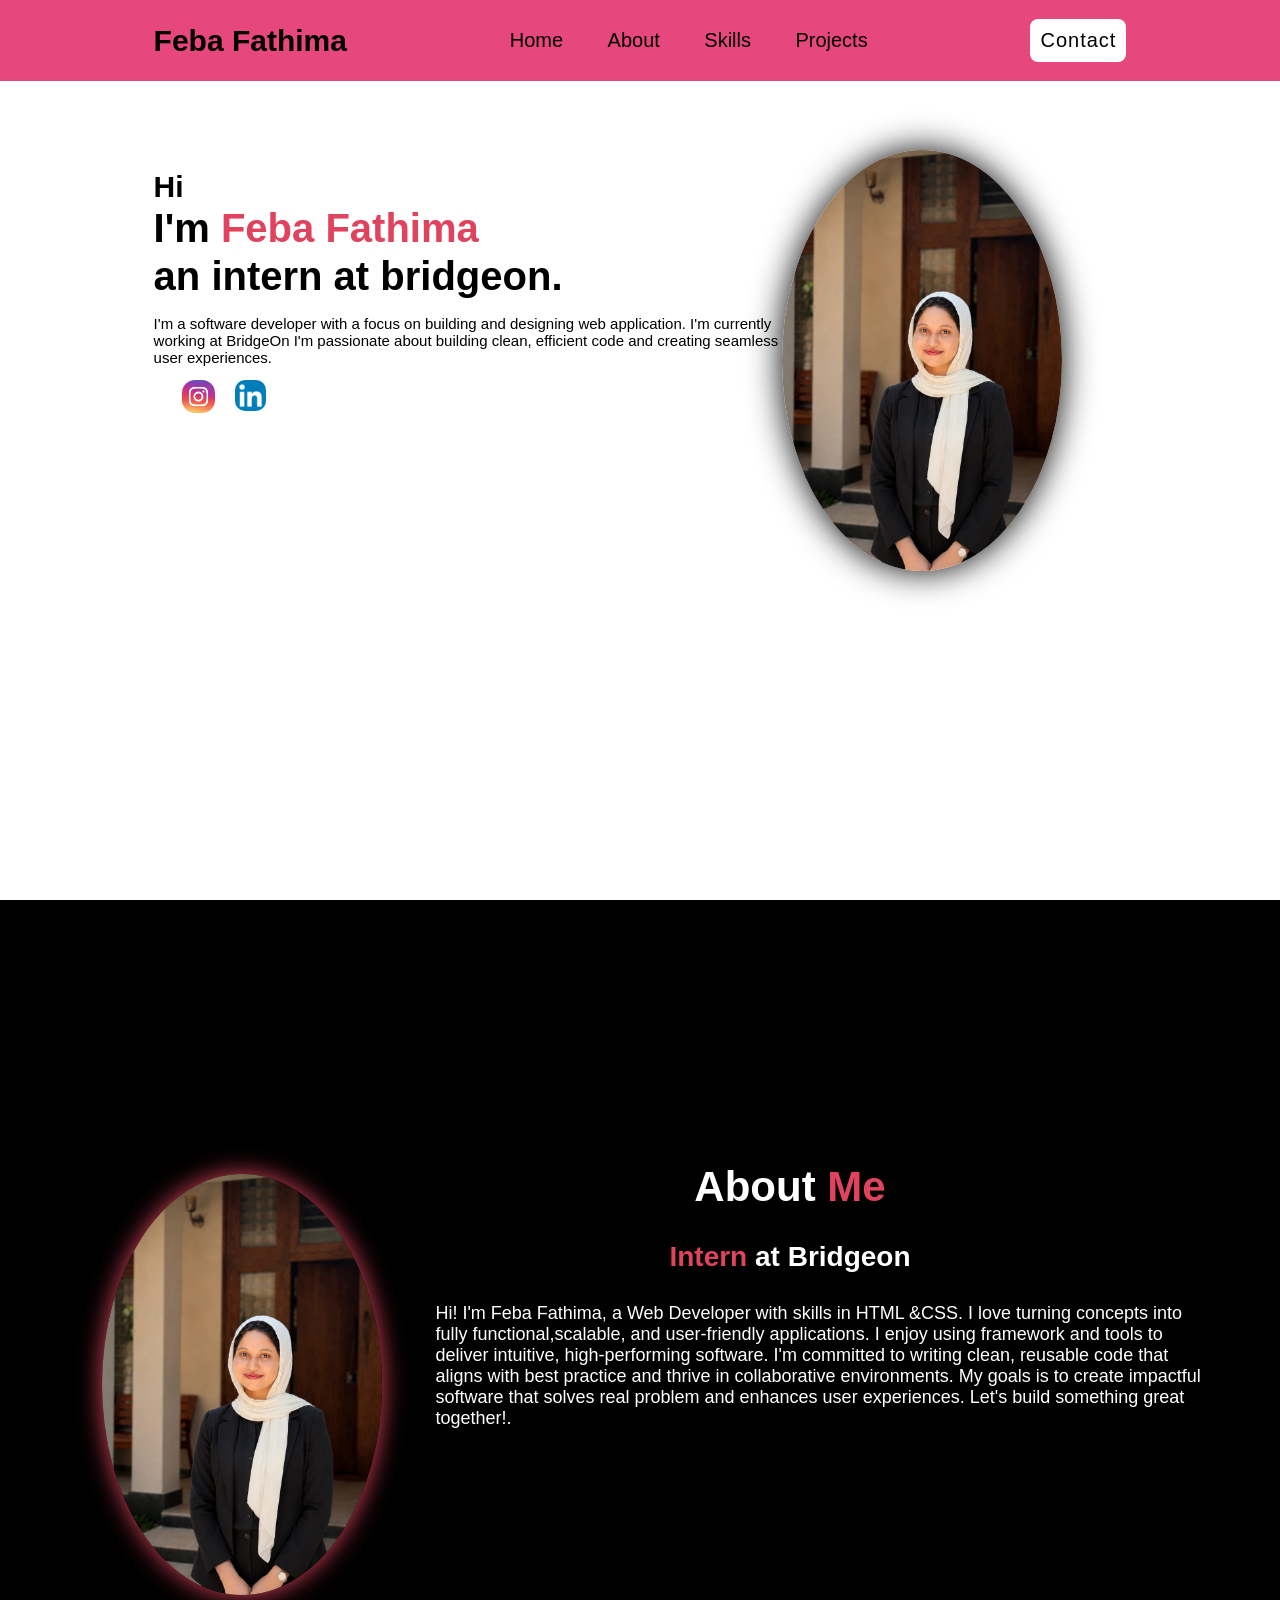
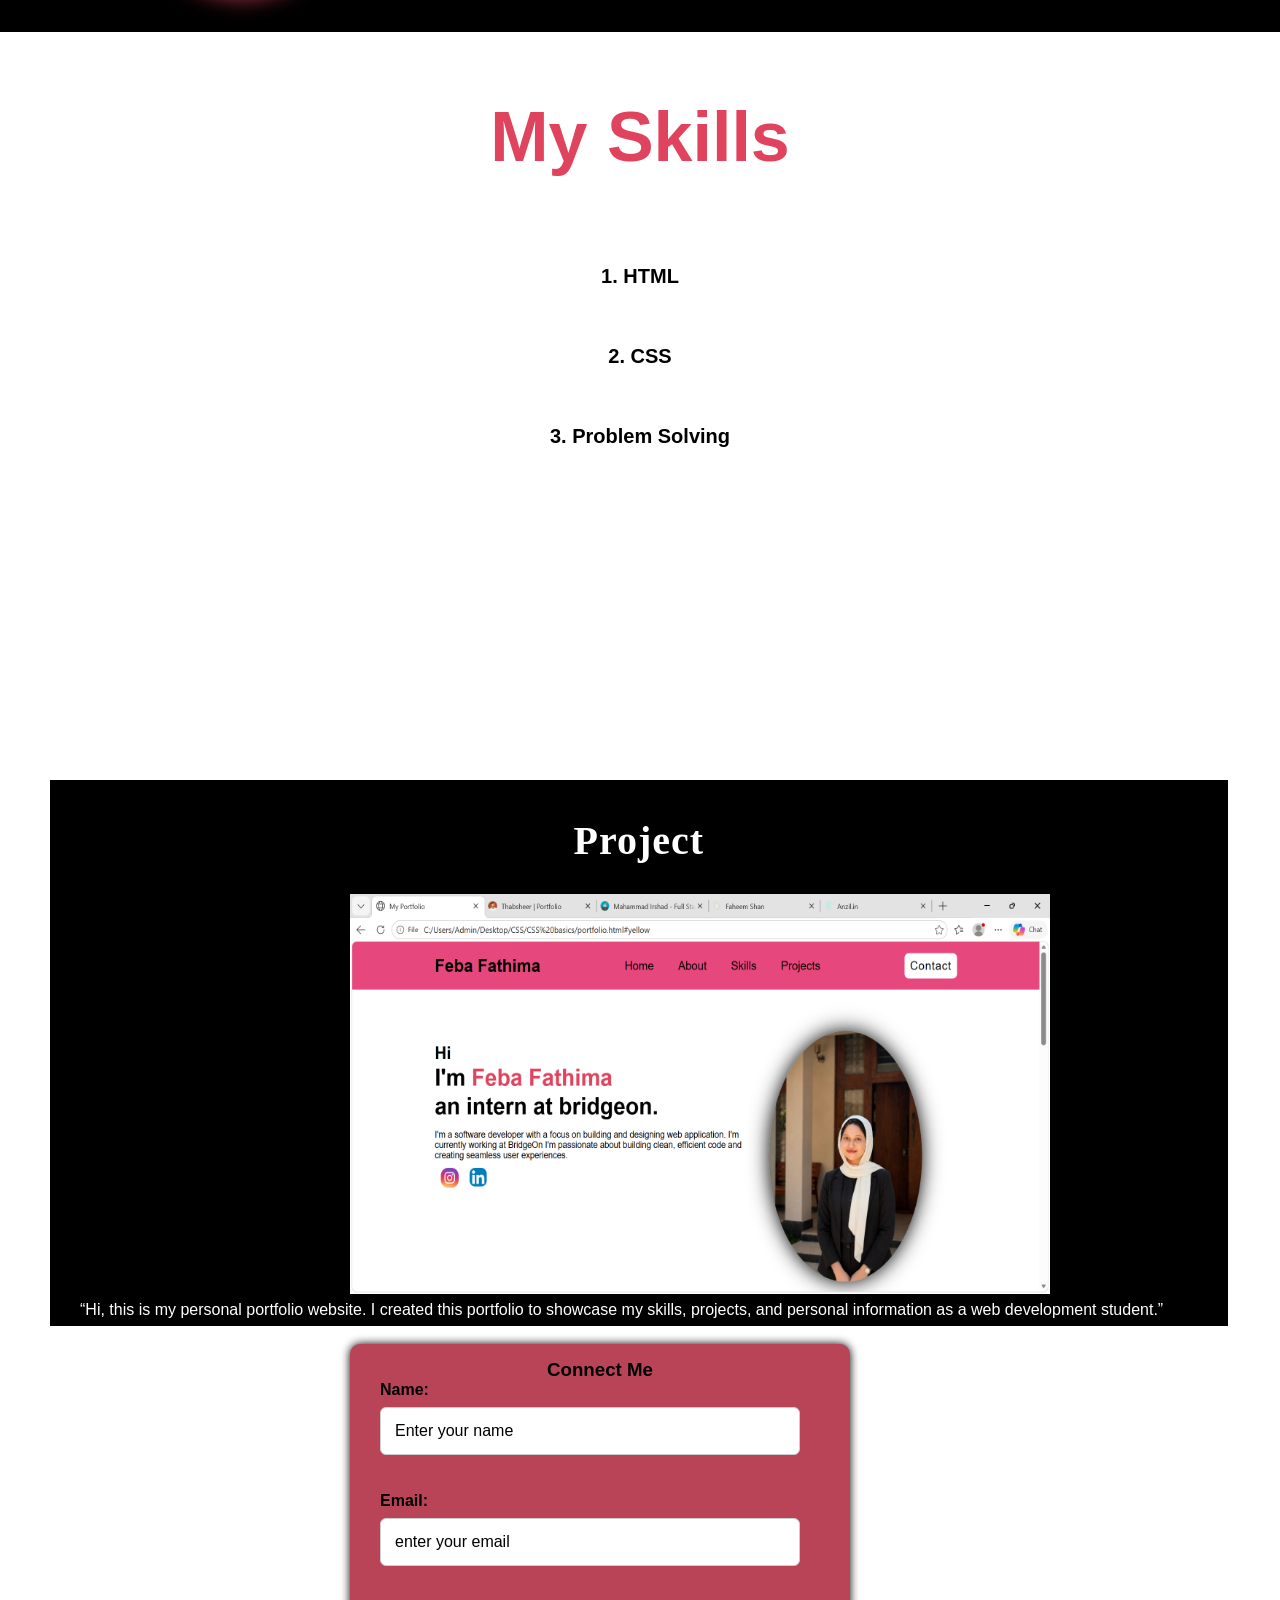
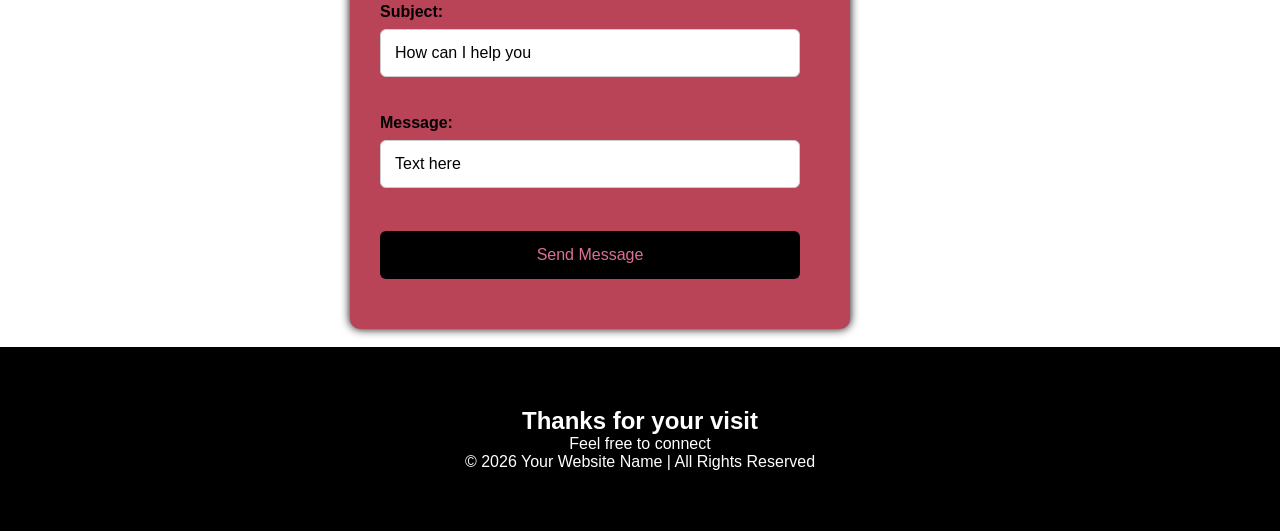
<file: portfolio.html>
<!DOCTYPE html>
<html lang="en">
<head>
    <meta charset="UTF-8">
    <meta name="viewport" content="width=device-width, initial-scale=1.0">
    <title>My Portfolio</title>
</head>
<link rel="stylesheet" href="style of portfolio.css">
<body>
    <header class="header">
        <a href="#" class="logo">Feba Fathima</a>

        <nav class="navbar">
        <a href="#white">Home</a>
        <a href="#black">About</a>
        <a href="#yellow">Skills</a>
        <a href="#blue">Projects</a>
    </nav>
    <a href="#pink" class="number">Contact</a>
</header>

<section class="home" id="white">
    <div class="home-content">
         <h3>Hi</h3>

         <h1>I'm <span>Feba Fathima <br></span>an intern at bridgeon.</h1>

         <p>I'm a software developer with a focus on  building and  designing  web
application. I'm currently working at BridgeOn I'm passionate  about  
building clean, efficient code and creating seamless user experiences.</p>
    </div>


         <div class="img">
            <img src="img_feba.jpeg" id="first">

         </div>
         <a href="https://www.instagram.com/febafathim?igsh=MXhuM2E0N2RsZ3owbA=="><img src="img_insta.jpg" alt="" id="image"></a>
         <a href="https://www.linkedin.com/in/fathima-feba-647a9840a/"><img src="LinkedIn_icon.svg.webp" alt="" id="logo"></a>

</section>

<section class="About" id="black">
    <div class="about-img">
        <img src="img_feba.jpeg" alt="">
    </div>

    <div class="about-content">
        <h2 class="heading">About <span>Me</span></h2>
        <h3><span>Intern</span> at Bridgeon</h3>
        <p>Hi! I'm Feba Fathima, a Web Developer with skills in HTML &CSS. I love turning concepts into fully functional,scalable, and user-friendly applications. I enjoy using framework and tools to deliver intuitive, high-performing software. I'm committed to writing clean, reusable code that aligns with best practice and thrive in collaborative environments. My goals is to create impactful software that solves real problem and enhances user experiences. Let's build something great together!. </p>
        

    </div>


</section>

<section class="skill" id="yellow">
    <div class="about-skill">
        <h2 class="my skills"><h3>My Skills</h3></h2>
        <h4>
            <li class="one">1. HTML</li>
            <li class="one">2. CSS</li>
            <li class="one">3. Problem Solving</li>
        </h4> 

    </div>

</section>


<section class="project" id="blue">
    <div class="about-project ">
        <h3>Project</h3>
        <img src="img_screenshot.png" alt="">
    </div>
    <div class="para">
        “Hi, this is my personal portfolio website.
I created this portfolio to showcase my skills, projects, and personal information as a web development student.”
    </div>
</section>
<br>
<section class="contact" id="pink">
    <div class="about-contact">
        <h3>Connect Me</h3>
    </div>
    <div id="file""><form action="/action-page.php" class="form">
         <label for="name">Name:</label>
    <input type="text" id="name" name="name" value="Enter your name"><br>
    <br>
    <label for="email">Email:</label>
    <input type="text" id="email" name="email" value="enter your email"><br>
    <br>
    <label for="subject">Subject:</label>
    <input type="text" id="subject" name="subject" value="How can I help you"><br>
    <br>
    <label for="message">Message:</label>
    <input type="text" id="message" name="message" value="Text here"><br>
    
    <button type="submit">Send Message</button>
    </form></div>
</section>
<br>
<section class="footer">
    <h1>Thanks for your visit</h1>
    <p class="connect">Feel free to connect</p>

    <p class="copyright">
        <p class="copyright">
            © 2026 Your Website Name | All Rights Reserved
        
    </p>

    <div class="social-icons">
        <a href="#"><i class="fa-brands fa-linkedin"></i></a>
        <a href="#"><i class="fa-brands fa-github"></i></a>
        <a href="#"><i class="fa-brands fa-instagram"></i></a>

    </div>



</section>
</body>
</html>
</file>
<file: style of portfolio.css>
*{
    margin: 0;
    padding: 0;
    box-sizing: border-box;
    font-family: 'poppins',sans-serif;
    text-decoration: none;
    list-style: none;
    scroll-behavior: smooth;
}
.header{
    position: fixed;
    left: 0;
    top: 0;
    width: 100%;
    padding: 19px 12%;
    background-color: rgb(230, 71, 124);
    display: flex;
    align-items: center;
    justify-content: space-between;
    z-index: 100;
    
}
.logo{
    font-size: 30px;
    color: black;
    font-weight: 600;
    transition: 0.2s;

}
.logo:hover{
    color: white;
    text-shadow: 0 0 25px;
    transform: scale(1);
}
.navbar a{
    font-size: 20px;
    color: black;
    font-weight: 500;
    margin: 0 20px;
}
.navbar a:hover{
    color: white;
}
.number{
    padding: 10px;
    color: black;
    font-size: 20px;
    letter-spacing: 1px;
    font-weight: 500;
    background-color: white;
    border-radius: 8px;
    transition: 0.3s;
}
.number:hover{
    color: black;
    box-shadow: 0 0 26px;
}
.home{
    width: 100%;
    min-height: 100vh;
    background-color: white;
    display: flex;
    flex-direction: row;
    padding: 30px 12% 0;
}
.home-content{
    max-width: 800px;
}
.home-content h3{
    font-size: 30px;
    position: relative;
    top: 140px;
}
.home-content h1{
    font-size: 40px;
    line-height: 1.2;
    position: relative;
    top: 140px;
}
.home-content p{
    font-size: 15px;
    margin: 25px 0 30px;
    position: relative;
    top: 130px;
}
.img img{
    position: relative;
    top: 120px;
    width: 280px;
    box-shadow: 0 0 34px;
    border-radius: 50%;
}
span{
    color: rgb(224, 67, 93);
}
.About{
    display: flex;
    justify-content: center;
    align-items: center;
    padding: 12% 8%;
    background-color: black;
    gap: 20px;
}
.about-img img{
    position: relative;
    top: 120px;
    width: 280px;
    box-shadow: 0 0 24px rgb(224, 67, 93);
    border-radius: 50%;
}
.about-content h2{
    text-align: left;
    color: white;
    font-size: 42px;
    text-align: center;
}
.about-content h3{
    font-size: 28px;
    color: white;
    text-align: center;
    position: relative;
    top: 30px;
}
.about-content p{
    color: white;
    font-size: 18px;
    margin: 0 3px ;
    position: relative;
    left: 30px;
    top: 60px;
}
#image{
    width: 33px;
    height: 33px;
    position: relative;
    right: 880px;
    top: 350px;
    border-radius: 13px;
    gap: 10px;

}
#logo{
    width: 31px;
    height: 31px;
    position: relative;
    right: 860px;
    top: 350px;
    border-radius: 10px;
    gap: 10px;
}
.skill{
    display: flex;
    flex-direction: column;
    gap: 7em;
    padding: 12% 8%;
    background-color: white ;
}
.about-skill h3{
    font-size: 70px;
    padding: 10px;
    margin-bottom: 100px;
    text-align: center;
    position: relative;
    bottom: 99px;
    color: rgb(224, 67, 93);
}
.about-skill h4{
    line-height: 4em;
    line-gap-override: inherit;
    font-style: unset;
    font-weight: 900;
    font-size: 20px;
    text-align: center;
    position: relative;
    bottom: 150px;
}
.one:hover{
    color: black;
}
.about-project img{
    width: 700px;
    height: 400px;
    position: relative;
    left: 300px;
    bottom: 10px;
    top: 30px;
}
.about-project h3{
    text-align: center;
    color:  white;
    position: relative;
    bottom: 0.5px;
    font-size: 40px;
    top: 60;
    line-height: 1.1;
    letter-spacing: 1px;
    font-family: serif;
}
.project{
    background-color: black;
    width: 92%;
    padding: 40px 0;
    position: relative;
    left: 50px;
}
.para{
    color: white;
    position: relative;
    left: 30px;
    top: 33px;
}
.contact{
    background-color:rgb(185, 68, 88);
    width: 100%;
    padding-top: 25px;
    padding-left: 30px;
    padding-right: 30px;
    padding-bottom: 10px;
    max-width: 500px;
    border-radius: 10px;
    box-shadow: 0 0 10px rgba(0,  0, 0, 1);
    position: relative;
    left: 350px;
    top: 0px;
    bottom: 400px;
}
.about-contact h3{
    text-align: center;
    margin-bottom: 50px;
    color: black;
    line-height: 1.3px;
}
#file{
    box-sizing: border-box;
    position: relative;
    bottom: 40px;
    width: 420px;
}
.form{
    flex-direction: column;
    display: flex;
    bottom: 60px;
}
label{
    margin-bottom: 8px;
    margin-top: 1px;
    font-weight: bold;
    color: black;
}
input,
textarea{
    padding: 14px;
    border: 1px solid #ccc;
    border-radius: 6px;
    outline: none;
    font-size: 16px;
}
textarea{
    height: 120px;
    resize: none;
}
button{
    margin-top: 25px;
    padding: 15px;
    border: none;
    border-radius: 6px;
    background-color: black;
    color: palevioletred;
    font-size: 16px;
    cursor: pointer;
}
button:hover{
    background-color: white;
}
.footer{
    background-color: black;
    color: white;
    text-align: center;
    padding: 60px 20px;
}
@media screen and (max-width: 768px) {
 
    .header {
        padding: 10px 5%;
        flex-wrap: wrap;
        gap: 10px;
    }
    .logo {
        font-size: 22px;
    }
    .navbar {
        display: flex;
        flex-wrap: wrap;
        justify-content: center;
        gap: 5px;
    }
    .navbar a {
        font-size: 14px;
        margin: 0 8px;
    }
    .number {
        font-size: 14px;
        padding: 7px 12px;
    }
 
    .home {
        flex-direction: column;
        align-items: center;
        padding: 100px 6% 40px;
        text-align: center;
    }
    .home-content h3 {
        font-size: 22px;
        top: 0;
    }
    .home-content h1 {
        font-size: 26px;
        top: 0;
    }
    .home-content p {
        font-size: 14px;
        top: 0;
    }
    .img img {
        width: 180px;
        top: 0;
        margin: 20px auto 0;
    }
 
    #image,
    #logo {
        position: static;
        display: inline-block;
        margin: 10px 6px 0;
        width: 30px;
        height: 30px;
    }
 
    .About {
        flex-direction: column;
        padding: 80px 6% 40px;
        text-align: center;
    }
    .about-img img {
        width: 160px;
        top: 0;
        margin: 0 auto;
    }
    .about-content h2 {
        font-size: 28px;
    }
    .about-content h3 {
        font-size: 20px;
        top: 10px;
    }
    .about-content p {
        font-size: 15px;
        left: 0;
        top: 20px;
        text-align: center;
    }
 
    .skill {
        padding: 60px 6%;
        gap: 2em;
    }
    .about-skill h3 {
        font-size: 36px;
        bottom: 0;
        margin-bottom: 20px;
    }
    .about-skill h4 {
        font-size: 16px;
        bottom: 0;
        line-height: 2.5em;
    }
 
    .project {
        width: 100%;
        left: 0;
        padding: 30px 6%;
    }
    .about-project img {
        width: 100%;
        height: auto;
        position: static;
        display: block;
        margin: 20px auto 0;
    }
    .about-project h3 {
        font-size: 26px;
    }
    .para {
        left: 0;
        top: 20px;
        padding: 0 10px;
        font-size: 14px;
    }
 
    .contact {
        position: static;
        left: 0;
        max-width: 100%;
        margin: 30px auto;
        padding: 20px;
    }
    #file {
        width: 100%;
        bottom: 0;
    }
 
    .footer {
        padding: 40px 16px;
    }
    .footer h1 {
        font-size: 22px;
    }
}
</file>
